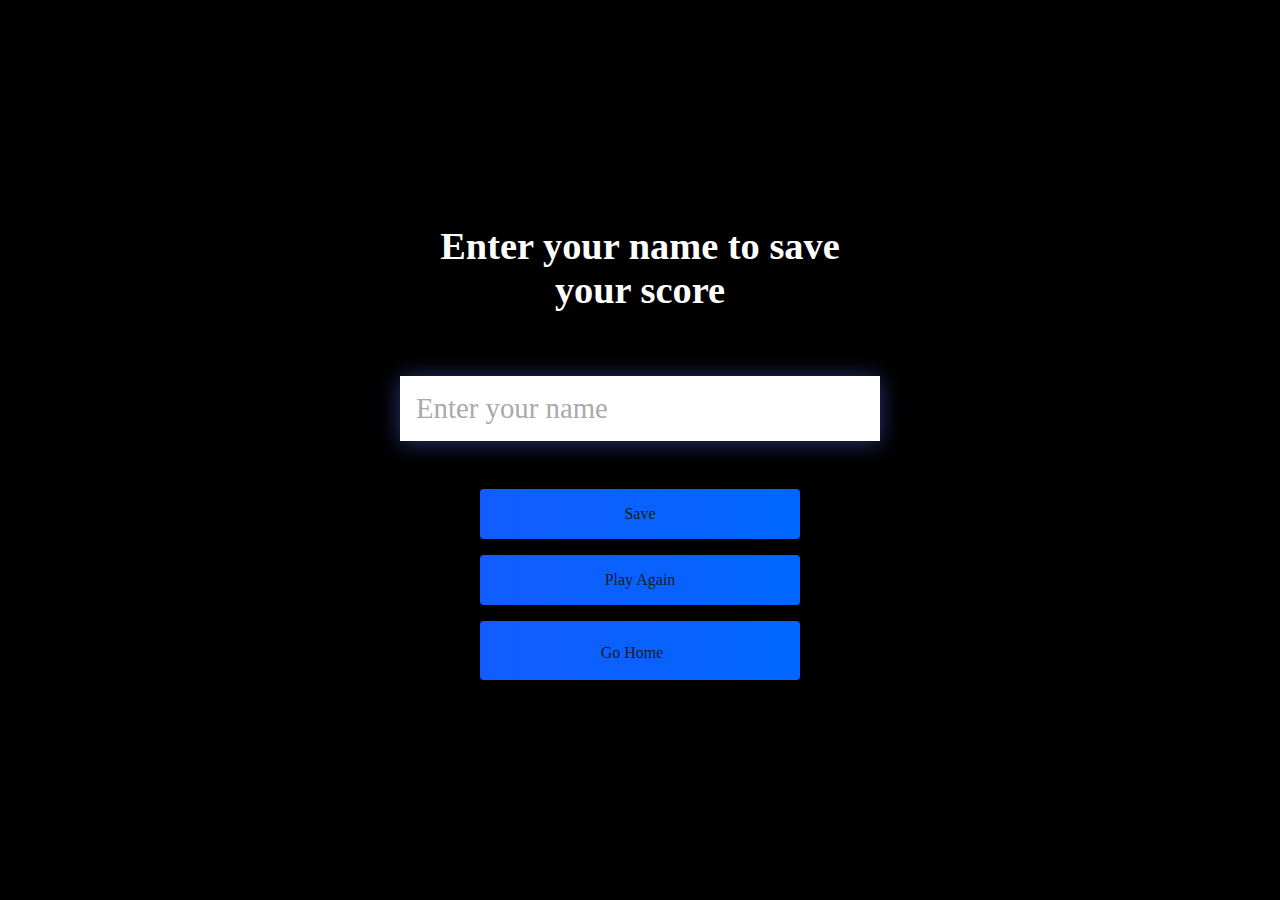
<file: JS QUIZ/end.html>
<!DOCTYPE html>
<html lang="en">
  <head>
    <meta charset="UTF-8" />
    <meta http-equiv="X-UA-Compatible" content="IE=edge" />
    <meta name="viewport" content="width=device-width, initial-scale=1.0" />
    <link rel="stylesheet" href="./css/style.css" />
    <link
      rel="stylesheet"
      href="https://use.fontawesome.com/releases/v5.15.4/css/all.css"
      integrity="sha384-DyZ88mC6Up2uqS4h/KRgHuoeGwBcD4Ng9SiP4dIRy0EXTlnuz47vAwmeGwVChigm"
      crossorigin="anonymous"
    />
    <title>End Game</title>
  </head>
  <body>
    <div class="container">
      <div id="end" class="flex-center flex-column">
        <h1 id="finalScore">0</h1>
        <form class="end-form-container">
          <h2 id="end-text">Enter your name to save your score</h2>
          <input
            type="text"
            name="name"
            id="username"
            placeholder="Enter your name"
          />
          <button
            class="btn"
            id="saveScore"
            type="submit"
            onclick="saveHighscore(event)"
            disabled
          >
            Save
          </button>
        </form>
        <a id="play1" class="btn" href="./game.html">Play Again</a>
        <a id="gohome" class="btn" href="./index.html"
          >Go Home <i class="fas fa-home"></i
        ></a>
      </div>
    </div>
    <script src="./js/end.js"></script>
  </body>
</html>
</file>
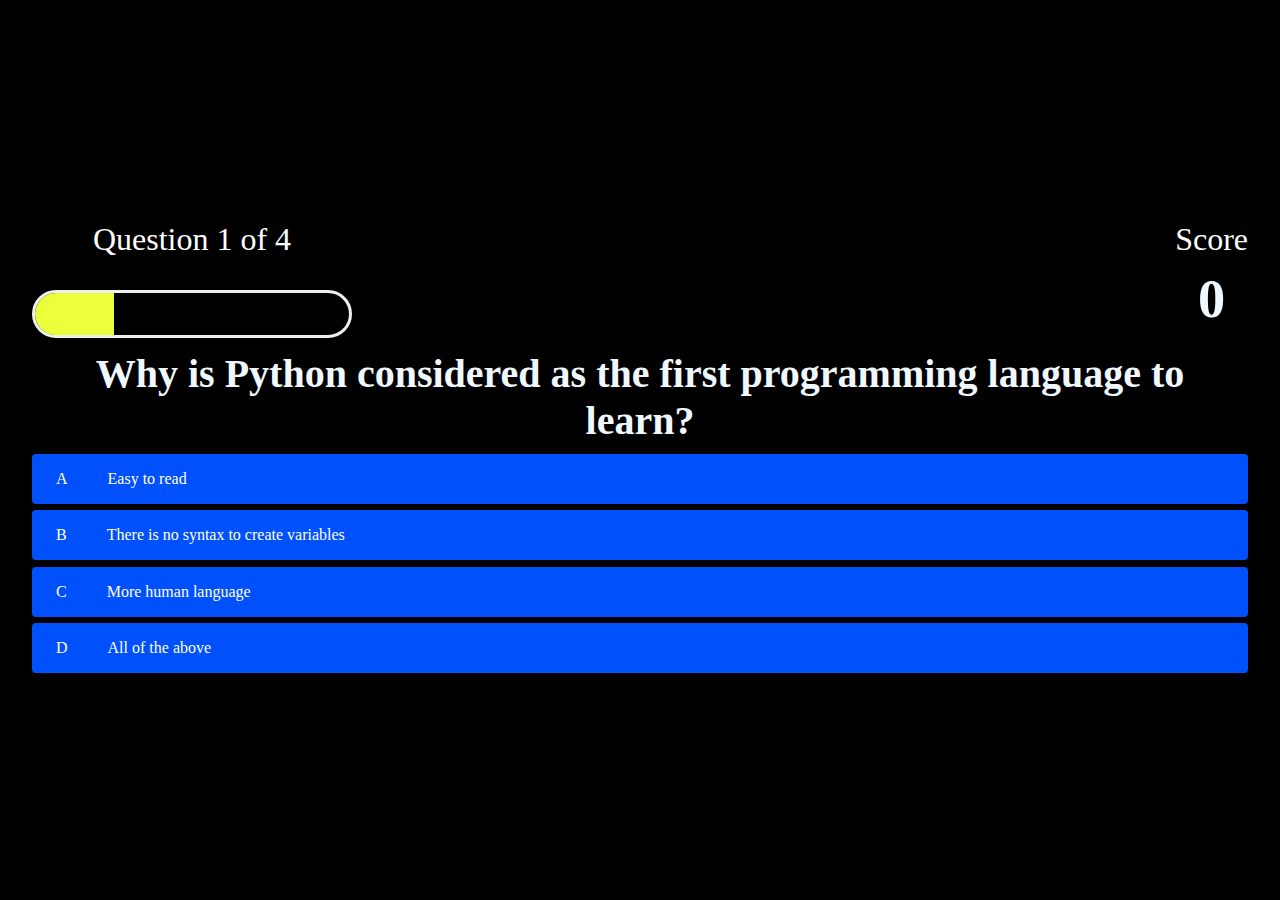
<file: JS QUIZ/game.html>
<!DOCTYPE html>
<html lang="en">
  <head>
    <meta charset="UTF-8" />
    <meta http-equiv="X-UA-Compatible" content="IE=edge" />
    <meta name="viewport" content="width=device-width, initial-scale=1.0" />
    <link rel="stylesheet" href="./css/style.css" />
    <link rel="stylesheet" href="./css/game.css" />
    <title>Quiz Game</title>
  </head>
  <body>
    <div class="container">
      <div id="game" class="justify-center flex-column">
        <div id="hud">
          <div class="hud-item">
            <p id="progressText" class="hud-prefix">Question</p>
            <div id="progressBar">
              <div id="progressBarFull"></div>
            </div>
          </div>

          <div class="hud-item">
            <p class="hud-prefix">Score</p>
            <h1 class="hud-main-text" id="score">0</h1>
          </div>
        </div>
        <h1 id="question"></h1>
        <div class="choice-container">
          <p class="choice-prefix">A</p>
          <p class="choice-text" data-number="1"></p>
        </div>
        <div class="choice-container">
          <p class="choice-prefix">B</p>
          <p class="choice-text" data-number="2"></p>
        </div>
        <div class="choice-container">
          <p class="choice-prefix">C</p>
          <p class="choice-text" data-number="3"></p>
        </div>
        <div class="choice-container">
          <p class="choice-prefix">D</p>
          <p class="choice-text" data-number="4"></p>
        </div>
      </div>
    </div>
    <script src="./js/game.js"></script>
  </body>
</html>
</file>
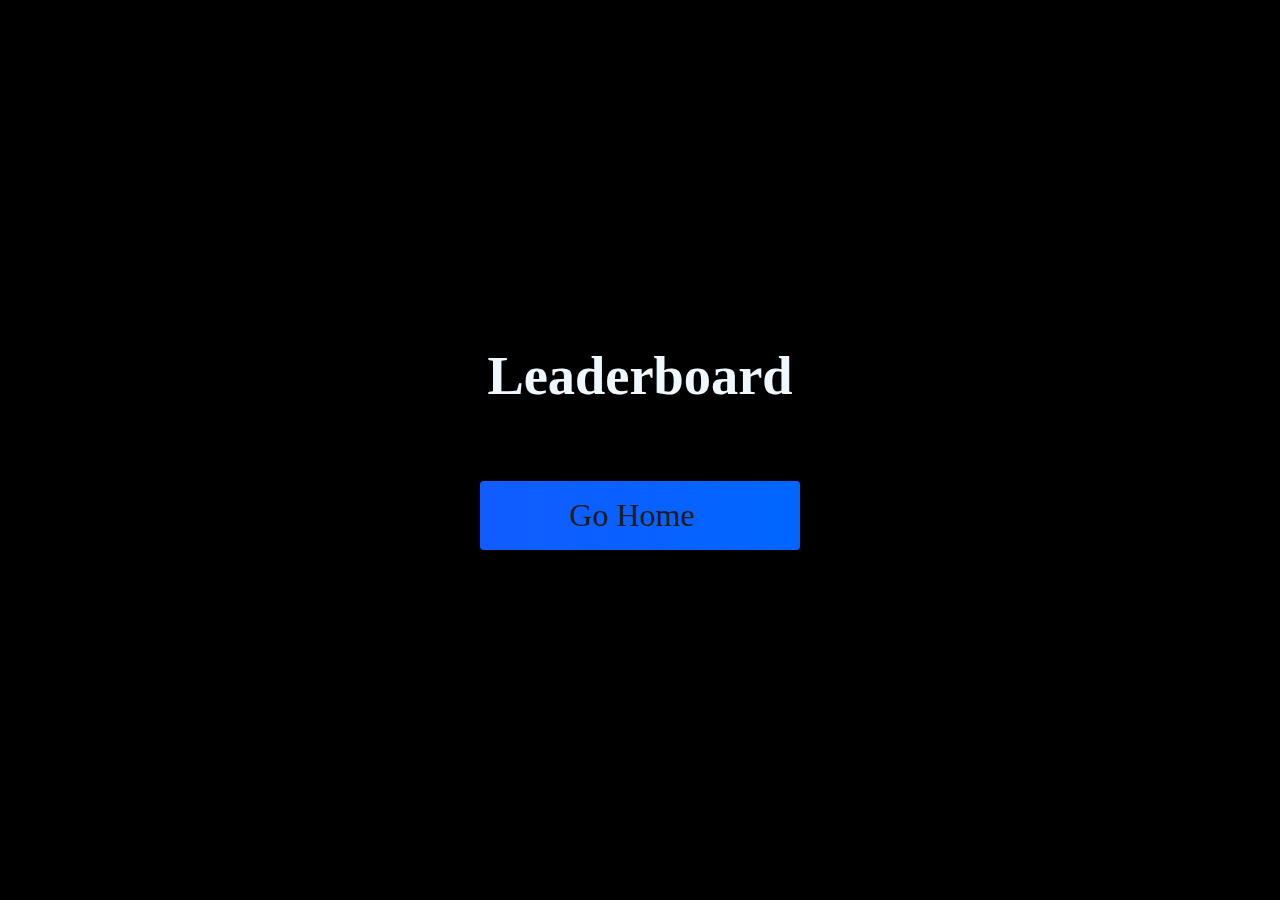
<file: JS QUIZ/highscore.html>
<!DOCTYPE html>
<html lang="en">
  <head>
    <meta charset="UTF-8" />
    <meta http-equiv="X-UA-Compatible" content="IE=edge" />
    <meta name="viewport" content="width=device-width, initial-scale=1.0" />
    <link
      rel="stylesheet"
      href="https://use.fontawesome.com/releases/v5.15.4/css/all.css"
      integrity="sha384-DyZ88mC6Up2uqS4h/KRgHuoeGwBcD4Ng9SiP4dIRy0EXTlnuz47vAwmeGwVChigm"
      crossorigin="anonymous"
    />
    <link rel="stylesheet" href="./css/style.css" />
    <link rel="stylesheet" href="./css/highscore.css" />
    <title>High Score</title>
  </head>
  <body>
    <div class="container">
      <div id="highScores" class="flex-center flex-column">
        <h1 id="finalScore">Leaderboard</h1>
        <ul id="highScoreList"></ul>
        <a href="./index.html" class="btn"
          >Go Home <i class="fas fa-home"></i
        ></a>
      </div>
    </div>
    <script src="./js/highscore.js"></script>
  </body>
</html>
</file>
<file: JS QUIZ/css/style.css>
@import url('https://fonts.googleapis.com/css2?family=Fruktur&family=Merienda:wght@400;700&family=Nova+Mono&family=Poppins:wght@600&display=swap');
* {
  box-sizing: border-box;
  margin: 0;
  padding: 0;
  font-size: 1rem;
  font-family: 'Nova Square', cursive;
}
:root {
  background-color: black;
}
h1 {
  font-size: 3.4rem;
  color: aliceblue;
  padding: 10px;
}
h2 {
  font-size: 4rem;
  margin-bottom: 4rem;
}
.container {
  width: 100%;
  height: 100vh;
  display: flex;
  justify-content: center;
  align-items: center;
  max-width: 80rem;
  margin: 0 auto;
  padding: 2rem;
}
.flex-column {
  display: flex;
  flex-direction: column;
}

.flex-center {
  justify-content: center;
  align-items: center;
}
.justify.center {
  justify-content: center;
}
.text-center {
  text-align: center;
}
.hidden {
  display: none;
}
.btn {
  font-size: 2rem;
  padding: 1rem 0;
  width: 20rem;
  text-align: center;
  margin-bottom: 1rem;
  text-decoration: none;
  color: rgb(28, 26, 26);
  background: linear-gradient(
    90deg,
    rgb(18, 92, 255) 0%,
    rgb(0, 102, 255) 100%
  );
  border-radius: 4px;
}
.btn:hover {
  box-shadow: 0 0.4rem 1.4rem 0 rgba(255, 255, 255, 0.972);
  transition: transform 150ms;
  transform: scale(1.03);
}
.btn[disabled]:hover {
  cursor: not-allowed;
  box-shadow: none;
  transform: none;
}

#highScore {
  background: linear-gradient(
    90deg,
    rgb(255, 217, 0) 0%,
    rgb(255, 217, 0) 100%
  );
}

.fa-crown,
.fa-lightbulb {
  font-size: 2.5rem;
  margin-left: 1rem;
}

/* end page css */

.end-form-container {
  width: 100%;
  display: flex;
  flex-direction: column;
  align-items: center;
  max-width: 30rem;
}
input {
  margin-bottom: 1rem;
  width: 20rem;
  padding: 1rem;
  font-size: 1.8rem;
  border: none;
  box-shadow: 0 0.1rem 1.4rem 0 rgb(86, 105, 235, 0.5);
}
input::placeholder {
  color: #aaa;
}
.fa-home {
  margin-left: 1rem;
  font-size: 1.5rem;
  color: rgb(20, 26, 26);
}
#username {
  margin-bottom: 3rem;
  width: 100%;
  outline: none;
}
#end-text {
  font-size: 2.4rem;
  color: #fff;
  text-align: center;
}

#play1,
#saveScore,
#gohome {
  font-size: 1rem;
  padding: 1rem 0;
  width: 20rem;
  text-align: center;
  margin-bottom: 1rem;
  text-decoration: none;
  color: rgb(28, 26, 26);
  background: linear-gradient(
    90deg,
    rgb(18, 92, 255) 0%,
    rgb(0, 102, 255) 100%
  );
}
#saveScore {
  border: none;
}
</file>
<file: JS QUIZ/css/game.css>
body {
  color: #fff;
}
.choice-container {
  display: flex;
  margin-bottom: 0.4rem;
  width: 100%;
  border-radius: 4px;
  background: rgb(0, 80, 251);
  font-size: 3rem;
  min-width: 40rem;
}
.choice-container:hover {
  cursor: pointer;
  box-shadow: 0 0.4rem 1.4rem 0 rgba(255, 255, 255, 0.9789); /*0.9789 is the opacity*/
  transform: scale(1.02);
  transition: transform 100ms;
}
.choice-prefix {
  padding: 1rem 1.5rem;
  color: #fff;
}
.choice-text {
  padding: 1rem;
  width: 100%;
}
.correct {
  background: linear-gradient(
    32deg,
    rgba(11, 223, 36) 0%,
    rgb(41, 232, 111) 100%
  );
}
.incorrect {
  background: linear-gradient(
    32deg,
    rgba(238, 29, 29, 1) 0%,
    rgb(224, 11, 11, 1) 100%
  );
}
#question {
  font-size: 2.5rem;
  text-align: center;
}
/* heads up display hud */
#hud {
  display: flex;
  justify-content: space-between;
}
.hud-prefix {
  text-align: center;
  font-size: 2rem;
}
.hud-main-text {
  text-align: center;
}
#progressBar {
  width: 20rem;
  height: 3rem;
  border: 0.2rem solid rgb(237, 241, 238);
  margin-top: 2rem;
  border-radius: 50px;
  overflow: hidden;
}
#progressBarFull {
  height: 100%;
  background: rgb(236, 255, 61);
  width: 0%;
}
@media screen and (max-width: 768px) {
  .choice-container {
    min-width: 40rem;
  }
}
</file>
<file: JS QUIZ/css/highscore.css>
body {
  color: #fff;
}
#highScoreList {
  list-style: none;
  margin-bottom: 4rem;
}
.high-score {
  font-size: 2.8rem;
  margin-bottom: 0.5rem;
}
</file>
